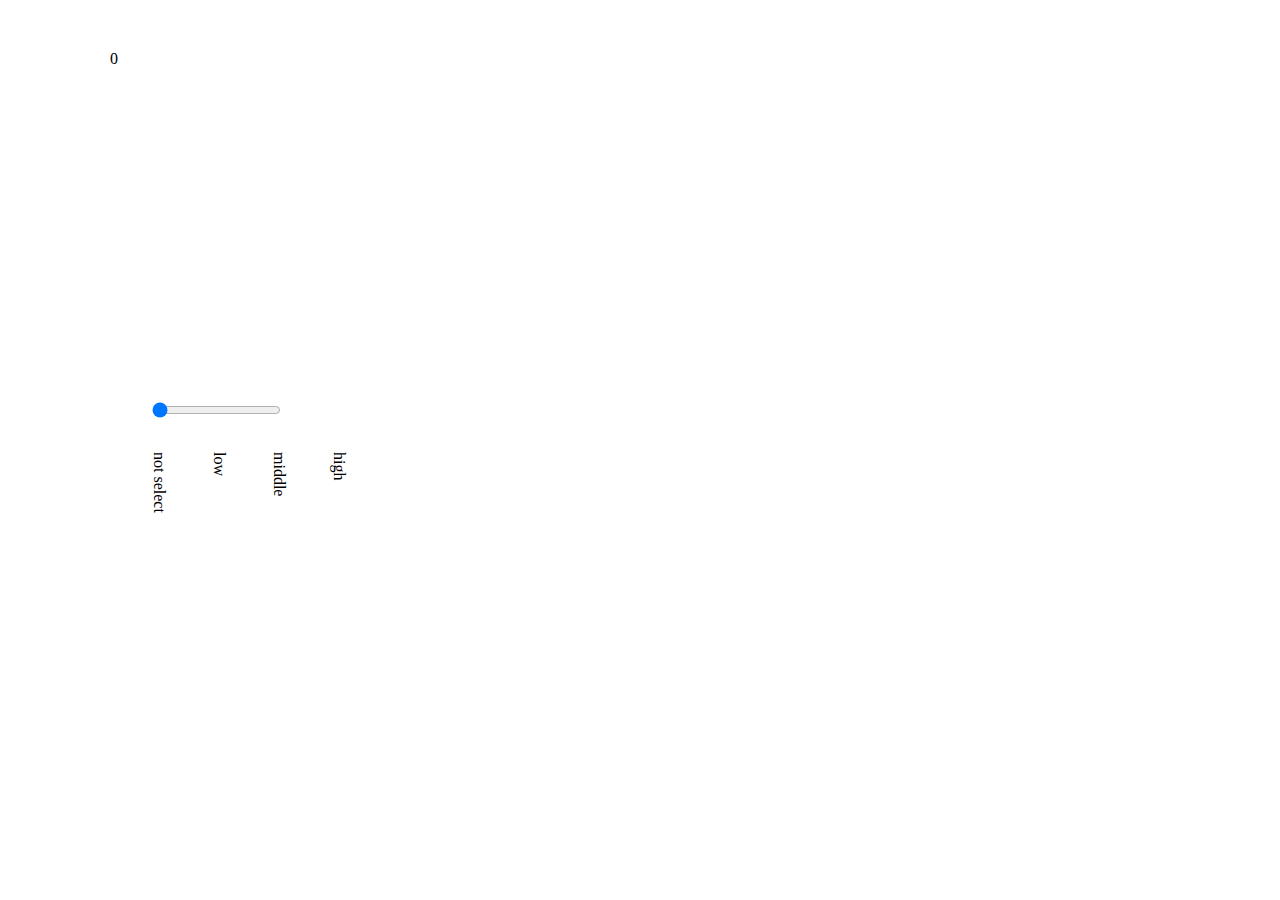
<file: hands-on/index.html>
<!DOCTYPE html>
<meta charset="utf-8">
<style>
body{
    width:1060px;
    margin:50px auto;
}
path {  stroke: #fff; }
path:hover {  opacity:0.9; }
rect:hover {  fill:blue; }
.axis {  font: 10px sans-serif; }
.legend tr{    border-bottom:1px solid grey; }
.legend tr:first-child{    border-top:1px solid grey; }

.axis path,
.axis line {
  fill: none;
  stroke: #000;
  shape-rendering: crispEdges;
}

.x.axis path {  display: none; }
.legend{
    margin-bottom:76px;
    display:inline-block;
    border-collapse: collapse;
    border-spacing: 0px;
}
.legend td{
    padding:4px 5px;
    vertical-align:bottom;
}
.legendFreq, .legendPerc{
    align:right;
    width:50px;
}

datalist {
  display: flex;
  flex-direction: column;
  justify-content: space-between;
  writing-mode: vertical-lr;
  width: 200px;
}

</style>
<body>
<div>
    <div id='dashboard'></div>
    <input type="range" id="rate" min="0" max="3" style="position: absolute; left: 150px; top: 400px" value="0"> 
    <div id="current-value" ></div>
    <datalist id="tickmarks"style="position: absolute; left: 150px; top: 450px">
        <option value="0" label="not select"></option>
        <option value="1" label="low"></option>
        <option value="2" label="middle"></option>
        <option value="3" label="high"></option>
      </datalist>

</div>

<script src="https://d3js.org/d3.v3.min.js"></script>

<script>



function dashboard(id, fData){

    const inputElem = document.getElementById('rate'); // input要素
    const currentValueElem = document.getElementById('current-value'); // 埋め込む先のspan要素

    // 現在の値をspanに埋め込む関数
    const setCurrentValue = (val) => {
    currentValueElem.innerText = val;
    //   changeinfo(val);
        console.log(val);
        changeinfo(val);
    }

    function changeinfo(val) {
        if (val == 0) {
            hG.update(fData.map(function(v){ 
                // return [v.State,v.freq['low']+v.freq['mid']+v.freq['high']];}),segColor('steelblue'));
                return [v.State, v.total];}), barColor);
        }
        if (val == 1) {
            hG.update(fData.map(function(v){ 
                return [v.State,v.freq['low']];}),segColor('low'));
        }
        if (val == 2) {
            hG.update(fData.map(function(v){ 
                return [v.State,v.freq['mid']];}),segColor('mid'));
        }
        if (val == 3) {
            hG.update(fData.map(function(v){ 
                return [v.State,v.freq['high']];}),segColor('high'));
        }
    }

    // inputイベント時に値をセットする関数
    const rangeOnChange = (e) =>{
    setCurrentValue(e.target.value);
    }

    window.onload = (event) => {
    inputElem.addEventListener('input', rangeOnChange); // スライダー変化時にイベントを発火
    var hoge = setCurrentValue(inputElem.value); // ページ読み込み時に値をセット 
    //   console.log(inputElem.value);
    
    }




    var barColor = 'steelblue';
    function segColor(c){ return {low:"#807dba", mid:"#e08214",high:"#41ab5d"}[c]; }
    
    // compute total for each state.
    var a = fData.forEach(function(d){d.total=d.freq.low+d.freq.mid+d.freq.high;});
    
    // function to handle histogram.
    function histoGram(fD){
        var hG={},    hGDim = {t: 60, r: 0, b: 30, l: 0};
        hGDim.w = 500 - hGDim.l - hGDim.r, 
        hGDim.h = 300 - hGDim.t - hGDim.b;
            
        //create svg for histogram.
        var hGsvg = d3.select(id).append("svg")
            .attr("width", hGDim.w + hGDim.l + hGDim.r)
            .attr("height", hGDim.h + hGDim.t + hGDim.b).append("g")
            .attr("transform", "translate(" + hGDim.l + "," + hGDim.t + ")");

        // create function for x-axis mapping.
        var x = d3.scale.ordinal().rangeRoundBands([0, hGDim.w], 0.1)
                .domain(fD.map(function(d) { return d[0]; }));

        // Add x-axis to the histogram svg.
        hGsvg.append("g").attr("class", "x axis")
            .attr("transform", "translate(0," + hGDim.h + ")")
            .call(d3.svg.axis().scale(x).orient("bottom"));

        // Create function for y-axis map.
        var y = d3.scale.linear().range([hGDim.h, 0])
                .domain([0, d3.max(fD, function(d) { return d[1]; })]);

        // Create bars for histogram to contain rectangles and freq labels.
        var bars = hGsvg.selectAll(".bar").data(fD).enter()
                .append("g").attr("class", "bar");
        
        //create the rectangles.
        bars.append("rect")
            .attr("x", function(d) { return x(d[0]); })
            .attr("y", function(d) { return y(d[1]); })
            .attr("width", x.rangeBand())
            .attr("height", function(d) { return hGDim.h - y(d[1]); })
            .attr('fill',barColor)
            .on("mouseover",mouseover)// mouseover is defined below.
            .on("mouseout",mouseout);// mouseout is defined below.
            
        //Create the frequency labels above the rectangles.
        bars.append("text").text(function(d){ return d3.format(",")(d[1])})
            .attr("x", function(d) { return x(d[0])+x.rangeBand()/2; })
            .attr("y", function(d) { return y(d[1])-5; })
            .attr("text-anchor", "middle");
        
        function mouseover(d){  // utility function to be called on mouseover.
            // filter for selected state.
            var st = fData.filter(function(s){ return s.State == d[0];})[0],
                nD = d3.keys(st.freq).map(function(s){ return {type:s, freq:st.freq[s]};});
               
            // call update functions of pie-chart and legend.    
            pC.update(nD);
            leg.update(nD);
        }
        
        function mouseout(d){    // utility function to be called on mouseout.
            // reset the pie-chart and legend.    
            pC.update(tF);
            leg.update(tF);
        }
        
        // create function to update the bars. This will be used by pie-chart.
        hG.update = function(nD, color){
            // update the domain of the y-axis map to reflect change in frequencies.
            y.domain([0, d3.max(nD, function(d) { return d[1]; })]);
            
            // Attach the new data to the bars.
            var bars = hGsvg.selectAll(".bar").data(nD);
            
            // transition the height and color of rectangles.
            bars.select("rect").transition().duration(500)
                .attr("y", function(d) {return y(d[1]); })
                .attr("height", function(d) { return hGDim.h - y(d[1]); })
                .attr("fill", color);

            // transition the frequency labels location and change value.
            bars.select("text").transition().duration(500)
                .text(function(d){ return d3.format(",")(d[1])})
                .attr("y", function(d) {return y(d[1])-5; });            
        }        
        return hG;
    }
    
    // function to handle pieChart.
    function pieChart(pD){
        var pC ={},    pieDim ={w:250, h: 250};
        pieDim.r = Math.min(pieDim.w, pieDim.h) / 2;
                
        // create svg for pie chart.
        var piesvg = d3.select(id).append("svg")
            .attr("width", pieDim.w).attr("height", pieDim.h).append("g")
            .attr("transform", "translate("+pieDim.w/2+","+pieDim.h/2+")");
        
        // create function to draw the arcs of the pie slices.
        var arc = d3.svg.arc().outerRadius(pieDim.r - 10).innerRadius(0);

        // create a function to compute the pie slice angles.
        var pie = d3.layout.pie().sort(null).value(function(d) { return d.freq; });

        // Draw the pie slices.
        piesvg.selectAll("path").data(pie(pD)).enter().append("path").attr("d", arc)
            .each(function(d) { this._current = d; })
            .style("fill", function(d) { return segColor(d.data.type); })
            .on("mouseover",mouseover).on("mouseout",mouseout);

        // create function to update pie-chart. This will be used by histogram.
        pC.update = function(nD){
            piesvg.selectAll("path").data(pie(nD)).transition().duration(500)
                .attrTween("d", arcTween);
        }        
        // Utility function to be called on mouseover a pie slice.
        function mouseover(d){
            console.log(d.data.type);
    
            // call the update function of histogram with new data.
            hG.update(fData.map(function(v){ 
                return [v.State,v.freq[d.data.type]];}),segColor(d.data.type));
        }
        //Utility function to be called on mouseout a pie slice.
        function mouseout(d){
            // call the update function of histogram with all data.
            hG.update(fData.map(function(v){
                return [v.State,v.total];}), barColor);
        }
        // Animating the pie-slice requiring a custom function which specifies
        // how the intermediate paths should be drawn.
        function arcTween(a) {
            var i = d3.interpolate(this._current, a);
            this._current = i(0);
            return function(t) { return arc(i(t));    };
        }    
        return pC;
    }
    
    // function to handle legend.
    function legend(lD){
        var leg = {};
            
        // create table for legend.
        var legend = d3.select(id).append("table").attr('class','legend');
        
        // create one row per segment.
        var tr = legend.append("tbody").selectAll("tr").data(lD).enter().append("tr");
            
        // create the first column for each segment.
        tr.append("td").append("svg").attr("width", '16').attr("height", '16').append("rect")
            .attr("width", '16').attr("height", '16')
			.attr("fill",function(d){ return segColor(d.type); });
            
        // create the second column for each segment.
        tr.append("td").text(function(d){ return d.type;});

        // create the third column for each segment.
        tr.append("td").attr("class",'legendFreq')
            .text(function(d){ return d3.format(",")(d.freq);});

        // create the fourth column for each segment.
        tr.append("td").attr("class",'legendPerc')
            .text(function(d){ return getLegend(d,lD);});

        // Utility function to be used to update the legend.
        leg.update = function(nD){
            // update the data attached to the row elements.
            var l = legend.select("tbody").selectAll("tr").data(nD);

            // update the frequencies.
            l.select(".legendFreq").text(function(d){ return d3.format(",")(d.freq);});

            // update the percentage column.
            l.select(".legendPerc").text(function(d){ return getLegend(d,nD);});        
        }
        
        function getLegend(d,aD){ // Utility function to compute percentage.
            return d3.format("%")(d.freq/d3.sum(aD.map(function(v){ return v.freq; })));
        }

        return leg;
    }
    
    // calculate total frequency by segment for all state.
    var tF = ['low','mid','high'].map(function(d){ 
        return {type:d, freq: d3.sum(fData.map(function(t){ return t.freq[d];}))}; 
    });    
    
    // calculate total frequency by state for all segment.
    var sF = fData.map(function(d){return [d.State,d.total];});

    var hG = histoGram(sF), // create the histogram.
        pC = pieChart(tF), // create the pie-chart.
        leg= legend(tF);  // create the legend.
}
</script>

<script>
var freqData=[
{State:'AL',freq:{low:4786, mid:1319, high:249}}
,{State:'AZ',freq:{low:1101, mid:412, high:674}}
,{State:'CT',freq:{low:932, mid:2149, high:418}}
,{State:'DE',freq:{low:832, mid:1152, high:1862}}
,{State:'FL',freq:{low:4481, mid:3304, high:948}}
,{State:'GA',freq:{low:1619, mid:167, high:1063}}
,{State:'IA',freq:{low:1819, mid:247, high:1203}}
,{State:'IL',freq:{low:4498, mid:3852, high:942}}
,{State:'IN',freq:{low:797, mid:1849, high:1534}}
,{State:'KS',freq:{low:162, mid:379, high:471}}
];

dashboard('#dashboard',freqData);
</script>
</file>
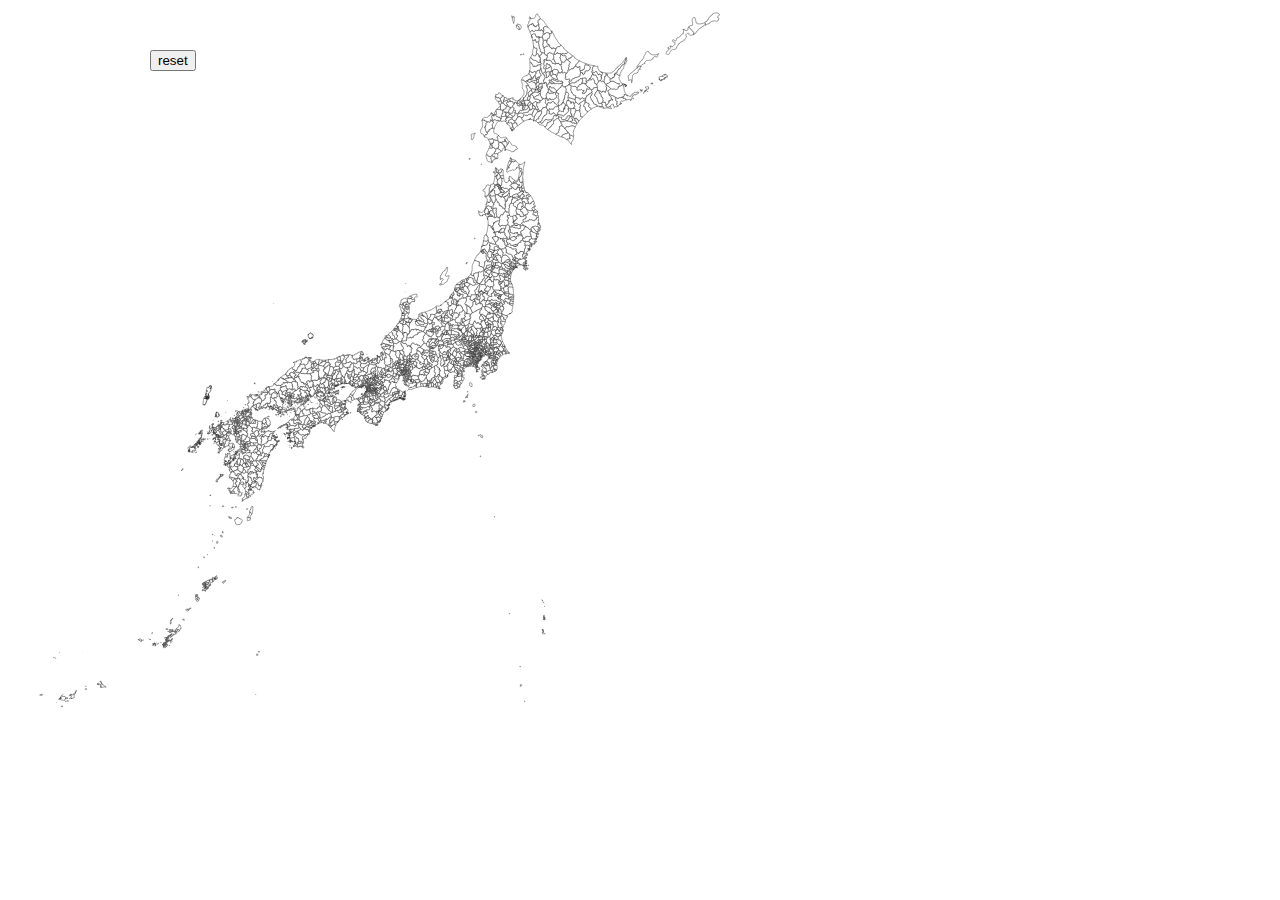
<file: hotspring.html>
<!DOCTYPE html>
<html lang="en"><head>
<meta http-equiv="content-type" content="text/html; charset=UTF-8">
        <meta charset="utf-8">
        <title>D3 Test</title>
        <script src="./d3.js" charset="utf-8"></script>
        <script src="./topojson.js" charset="utf-8"></script>
    </head>
<body>
    <div>
        <input type="button" value="reset" id="btn1" style="position: absolute; left: 150px; top: 50px"/>
    <div>
<script type="text/javascript">

var width = 800;
var height = 800;

var svg = d3.select("body").append("svg")
    .attr("width", width)
    .attr("height", height);

svg.append("text")



d3.json("./jp_city.l.topojson").then(function(data){
    var city = topojson.feature(data, data.objects.city);
    var projection = d3.geoMercator()
        .center([137, 34])
        .translate([width/2, height/2])
        .scale(1500);
    var path = d3.geoPath().projection(projection);

    svg.selectAll("path")
        .data(city.features)
        .enter()
        .append("path")
        .attr("d", path)
        .attr("fill", "rgb(255, 255, 255)")
        .attr("stroke", "#333333")
        .attr("stroke-width", 0.5)

        .on("click", zoom)

        .on("mouseover", prename)
        .on("mouseout", remove)

        .attr('data-position', function(d) {
            var p = d3.geoCentroid(d);
            return p[0] + "," + p[1];
        })
    
    var zoom = 2;

    function zoom(event, d){
        var p = projection(this.getAttribute('data-position').split(','));
        zoom = 2 * zoom; // ズーム
        svg.selectAll("path").attr("transform", "translate(" + width/2 + "," + height/2 + ")scale(" + zoom + ")translate(" + - p[0] + "," + - p[1] + ")");
                    
    }

    var target = d3.selectAll("#btn1")
        .on("click", reset);
    
    function reset(event, d){
        svg.selectAll("path").attr("transform", "scale(1)");
        zoom = 1;
    }

    function prename(event, d){
        var x = projection(d3.geoCentroid(d));
        svg.append("text")
            .attr("class", "nametext")
            .attr("text-anchor", "left")
            // .attr("x", p[0])
            // .attr("y", p[1])
            .attr("transform", "translate(" + x + ")")
            .text(d.id);
    }
    function remove(event) {
        svg.selectAll(".nametext")
            .remove();
    }
})
</script>
</body></html>
</file>
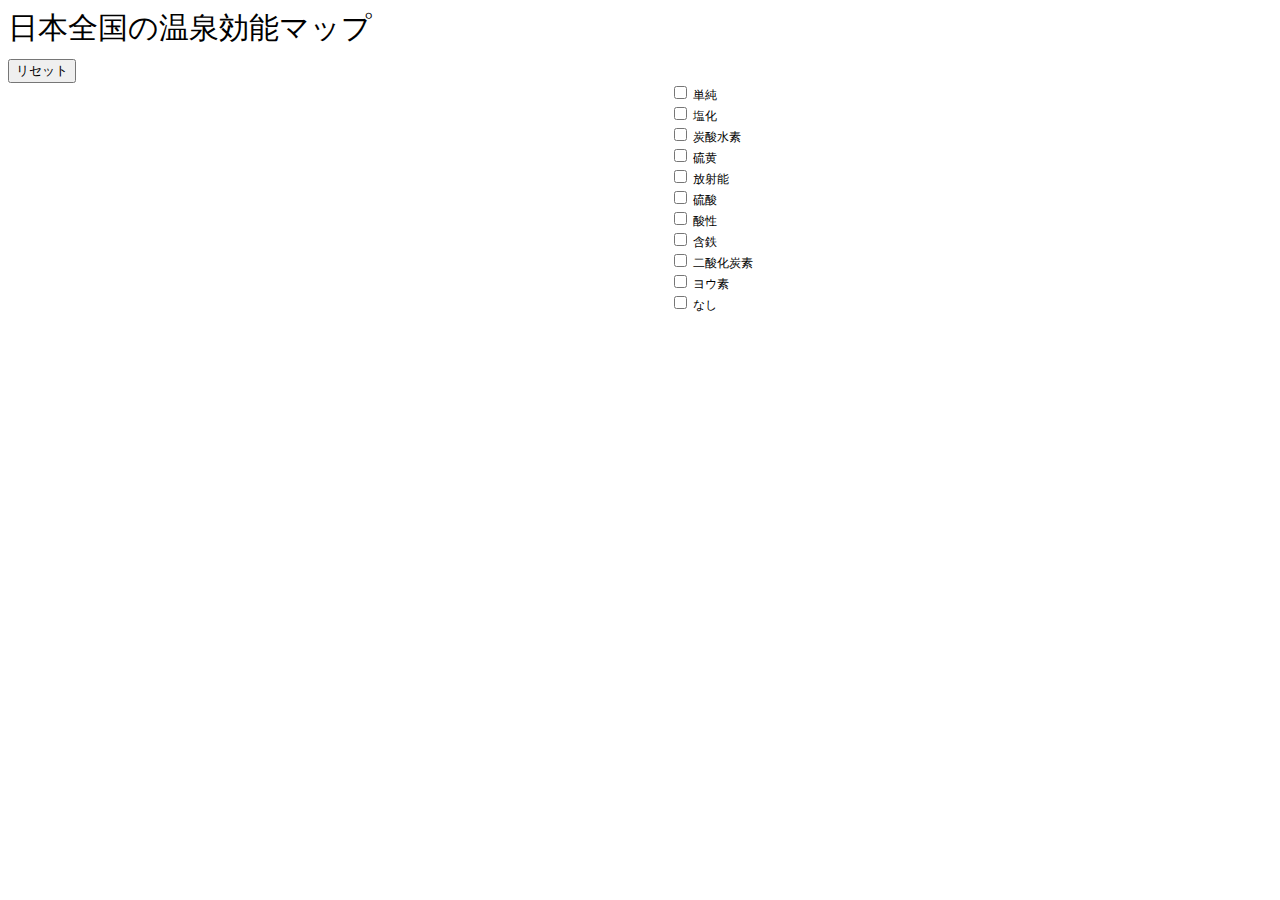
<file: map.html>
<!DOCTYPE html>
<html lang="ja">
<head>
    <meta charset="utf-8">
    <title>日本全国の温泉効能マップ</title>
    <link rel="stylesheet" href="./styles.css">
    <script src="http://colorbrewer2.org/export/colorbrewer.js"></script>
    <script src="https://d3js.org/d3.v3.min.js"></script>
    <script src="./topojson.js"></script>
    <script src="http://labratrevenge.com/d3-tip/javascripts/d3.tip.v0.6.3.js"></script>
    <script src="./script.js"></script>
</head>
<body>
    <div class="title">日本全国の温泉効能マップ</div>
    <div>
        <input type="button" value="リセット" id="btn1" />
    </div>
    <div class="container">
        <div class="left"></div>
        <div class="right">
            <div class="up-right">
                <div class="checkbox-item">
                    <input type="checkbox" class="checkpin" id="単純" autocomplete="off" />
                    <label for="単純" class="checkbox-label">
                        <span class="tooltip">単純
                            <span class="balloon_right">効能：一般適応症(神経痛、筋肉痛、関節痛、五十肩、運動麻痺、関節のこわばり、うちみ、くじき、慢性消化器病、痔疾、冷え性、病後回復期、健康増進)</span>
                        </span>
                    </label>
                    <br>
                    <input type="checkbox" class="checkpin" id="塩化" autocomplete="off" />
                    <label for="塩化" class="checkbox-label">
                        <span class="tooltip">塩化
                            <span class="balloon_right">効能：一般適応症、切り傷、火傷、慢性皮膚病、虚弱児童、慢性婦人病</span>
                        </span>
                    </label>
                    <br>
                    <input type="checkbox" class="checkpin" id="炭酸" autocomplete="off" />
                    <label for="炭酸" class="checkbox-label">
                        <span class="tooltip">炭酸水素
                            <span class="balloon_right">効能：一般適応症、切り傷、火傷、慢性皮膚病、美肌効果</span>
                        </span>
                    </label>
                    <br>
                    <input type="checkbox" class="checkpin" id="硫黄" autocomplete="off" />
                    <label for="硫黄" class="checkbox-label">
                        <span class="tooltip">硫黄
                            <span class="balloon_right">効能：一般適応症、慢性皮膚病、慢性婦人病、切り傷、糖尿病（硫化水素型）、高血圧症、動脈硬化症、美肌効果</span>
                        </span>
                    </label>
                    <br>
                    <input type="checkbox" class="checkpin" id="放射能" autocomplete="off" />
                    <label for="放射能" class="checkbox-label">
                        <span class="tooltip">放射能
                            <span class="balloon_right">効能：一般適応症、痛風、動脈硬化症、高血圧症、慢性胆のう炎、胆石症、慢性皮膚病、慢性婦人病</span>
                        </span>
                    </label>
                    <br>
                    <input type="checkbox" class="checkpin" id="硫酸" autocomplete="off" />
                    <label for="硫酸" class="checkbox-label">
                        <span class="tooltip">硫酸
                            <span class="balloon_right">効能：一般適応症、動脈硬化症、切り傷、火傷、慢性皮膚病、美肌効果</span>
                        </span>
                    </label>
                    <br>
                    <input type="checkbox" class="checkpin" id="酸性" autocomplete="off" />
                    <label for="酸性" class="checkbox-label">
                        <span class="tooltip">酸性
                            <span class="balloon_right">効能：一般適応症、水虫、アトピー性皮膚炎、尋常性汗乾癬、関節炎、胃腸病</span>
                        </span>
                    </label>
                    <br>
                    <input type="checkbox" class="checkpin" id="含鉄" autocomplete="off" />
                    <label for="含鉄" class="checkbox-label">
                        <span class="tooltip">含鉄
                            <span class="balloon_right">効能：一般適応症、リウマチ、創傷、婦人病、鉄欠乏性貧血症（飲用）</span>
                        </span>
                    </label>
                    <br>
                    <input type="checkbox" class="checkpin" id="二酸" autocomplete="off" />
                    <label for="二酸" class="checkbox-label">
                        <span class="tooltip">二酸化炭素
                            <span class="balloon_right">効能：一般適応症、高血圧症、動脈硬化症、切り傷、火傷、胃腸病、婦人病</span>
                        </span>
                    </label>
                    <br>
                    <input type="checkbox" class="checkpin" id="ヨウ素" autocomplete="off" />
                    <label for="ヨウ素" class="checkbox-label">
                        <span class="tooltip">ヨウ素
                            <span class="balloon_right">効能：一般適応症、高コレステロール血症（飲用）</span>
                        </span>
                    </label>
                    <br>
                    <input type="checkbox" class="checkpin" id="なし" autocomplete="off" />
                    <label for="なし" class="checkbox-label">なし</label>
                </div>
            </div>
            <div class="down-right"></div>
        </div>   
    </div>

    
</body>
</html>
</file>
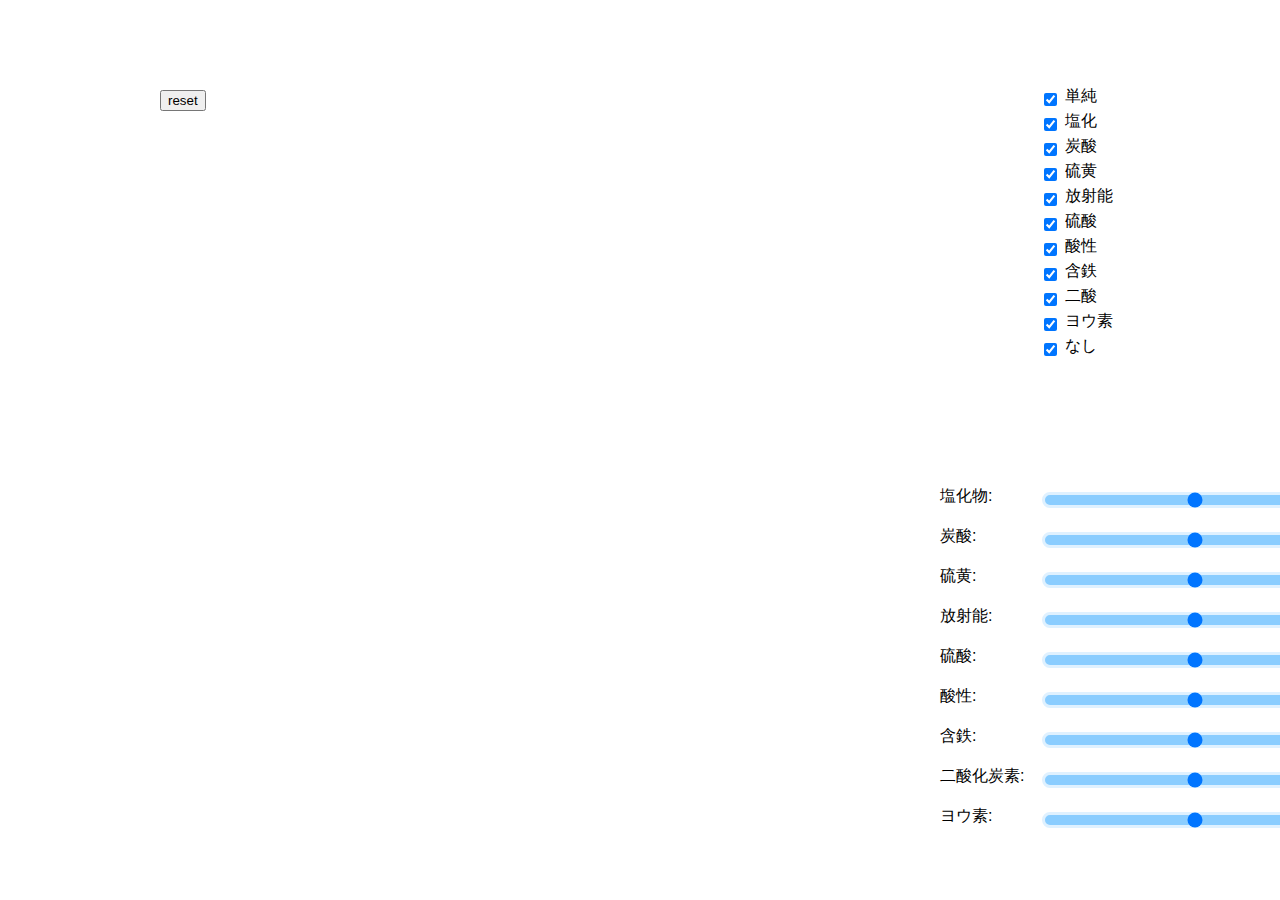
<file: map_exp.html>
<!DOCTYPE html>
<meta charset="utf-8">
<style>

body {
  font-family: "Helvetica Neue", Helvetica, Arial, sans-serif;
  margin: 40px;
  position: relative;
  width: 800px;
}

form {
  position: absolute;
  right: 10px;
  top: 10px;
}

/* path {
  stroke: black;
  fill-rule: nonzero;
} */

.detail text {
  font: 10px sans-serif;
}

.detail path,
.detail line {
  fill: none;
  stroke: #000;
  shape-rendering: crispEdges;
}

.detail path {
  display: none;
}

.background {
  fill: none;
  pointer-events: all;
}

input[type="range"] {
  -webkit-appearance: none; /* 🚩これ無しだとスタイルがほぼ全く反映されないので注意 */
  appearance: none; 
  cursor: pointer; /* カーソルを分かりやすく */
  outline: none; /* スライダーのアウトラインは見た目がキツイので消す */
  height: 10px; /* バーの高さ */
  width: 300px; /* バーの幅 */
  background: #8acdff; /* バーの背景色 */
  border-radius: 10px; /* バーの両端の丸み */
  border: solid 3px #dff1ff; /* バー周囲の線 */ 
}

.tooltip { /* 補足説明するテキストのスタイル */
  position: relative;
  cursor: pointer;
}
 
.balloon_right { /* ツールチップのスタイル */
  width: 150px; /* 横幅 */
  position: absolute;
  top: 50%;
  left: 80%; /* X軸の位置 */
  transform: translateY(-50%);
  margin-left: 16px; /* テキストとの距離 */
  padding: 8px;
  border-radius: 10px; /* 角の丸み */
  background-color: #666;
  font-size: 0.7em;
  color: #fff;
  text-align: center;
  visibility: hidden; /* ツールチップを非表示に */
  opacity: 0; /*不透明度を0％に */
  z-index: 1;
  transition: 0.5s all; /* マウスオーバー時のアニメーション速度 */
}
 
.balloon_right::before { /* 吹き出しの「しっぽ」のスタイル */
  content: "";
  width: 0;
  height: 0;
  border: 10px solid transparent;
  border-right: 12px solid #666; /* 最後の値は「ツールチップの背景色」と合わせる */
  position: absolute;
  top: 50%;
  right: 99%;
  transform: translateY(-50%);
}
 
.tooltip:hover .balloon_right { /* マウスオーバー時のスタイル */
  left: 100%; /* X軸の位置 */
  visibility: visible; /* ツールチップを表示 */
  opacity: 1; /* 不透明度を100％に */
}

			
</style>
<body>
<!-- <form>
  <label><input type="radio" name="mode" value="size"> Size</label>
  <label><input type="radio" name="mode" value="count" checked> Count</label>
</form> -->
<script src="http://colorbrewer2.org/export/colorbrewer.js"></script>
<script src="https://d3js.org/d3.v3.min.js"></script>
<script src="./topojson.js"></script>

<script src="http://labratrevenge.com/d3-tip/javascripts/d3.tip.v0.6.3.js"></script>
<div id = "map" style = "float : left; min-width:320px;width :50%;height : 30px"> 
    <div id="subtitle"></div>
    <input type="button" value="reset" id="btn1" style="position: absolute; left: 120px; top: 50px"/>
</div>

<div>
<input type="checkbox" checked=true class="checkpin" id="単純" style="position: absolute; left: 1000px; top: 50px" autocomplete="off"/>
<p style="position: absolute; left: 1025px; top: 30px; width: 50px"><span class="tooltip">単純<span class="balloon_right">効能：一般適応症(神経痛、筋肉痛、関節痛、五十肩、運動麻痺、関節のこわばり、うちみ、くじき、慢性消化器病、痔疾、冷え性、病後回復期、健康増進)</span></span></p>
<input type="checkbox" checked=true class="checkpin" id="塩化" style="position: absolute; left: 1000px; top: 75px" autocomplete="off"/>
<p style="position: absolute; left: 1025px; top: 55px; width: 50px"><span class="tooltip">塩化<span class="balloon_right">効能：一般適応症、切り傷、火傷、慢性皮膚病、虚弱児童、慢性婦人病</span></span></p>
<input type="checkbox" checked=true class="checkpin" id="炭酸" style="position: absolute; left: 1000px; top: 100px" autocomplete="off"/>
<p style="position: absolute; left: 1025px; top: 80px; width: 50px"><span class="tooltip">炭酸<span class="balloon_right">効能：一般適応症、切り傷、火傷、慢性皮膚病、美肌効果</span></span></p>
<input type="checkbox" checked=true class="checkpin" id="硫黄" style="position: absolute; left: 1000px; top: 125px" autocomplete="off"/>
<p style="position: absolute; left: 1025px; top: 105px; width: 50px"><span class="tooltip">硫黄<span class="balloon_right">効能：一般適応症、慢性皮膚病、慢性婦人病、切り傷、糖尿病（硫化水素型）、高血圧症、動脈硬化症、美肌効果</span></span></p>
<input type="checkbox" checked=true class="checkpin" id="放射能" style="position: absolute; left: 1000px; top: 150px" autocomplete="off"/>
<p style="position: absolute; left: 1025px; top: 130px; width: 50px"><span class="tooltip">放射能<span class="balloon_right">効能：一般適応症、痛風、動脈硬化症、高血圧症、慢性胆のう炎、胆石症、慢性皮膚病、慢性婦人病</span></span></p>
<input type="checkbox" checked=true class="checkpin" id="硫酸" style="position: absolute; left: 1000px; top: 175px" autocomplete="off"/>
<p style="position: absolute; left: 1025px; top: 155px; width: 50px"><span class="tooltip">硫酸<span class="balloon_right">効能：一般適応症、動脈硬化症、切り傷、火傷、慢性皮膚病、美肌効果</span></span></p>
<input type="checkbox" checked=true class="checkpin" id="酸性" style="position: absolute; left: 1000px; top: 200px" autocomplete="off"/>
<p style="position: absolute; left: 1025px; top: 180px; width: 50px"><span class="tooltip">酸性<span class="balloon_right">効能：一般適応症、水虫、アトピー性皮膚炎、尋常性汗乾癬、関節炎、胃腸病</span></span></p>
<input type="checkbox" checked=true class="checkpin" id="含鉄" style="position: absolute; left: 1000px; top: 225px" autocomplete="off"/>
<p style="position: absolute; left: 1025px; top: 205px; width: 50px"><span class="tooltip">含鉄<span class="balloon_right">効能：一般適応症、リウマチ、創傷、婦人病、鉄欠乏性貧血症（飲用）</span></span></p>
<input type="checkbox" checked=true class="checkpin" id="二酸" style="position: absolute; left: 1000px; top: 250px" autocomplete="off"/>
<p style="position: absolute; left: 1025px; top: 230px; width: 50px"><span class="tooltip">二酸<span class="balloon_right">効能：一般適応症、高血圧症、動脈硬化症、切り傷、火傷、胃腸病、婦人病</span></span></p>
<input type="checkbox" checked=true class="checkpin" id="ヨウ素" style="position: absolute; left: 1000px; top: 275px" autocomplete="off"/>
<p style="position: absolute; left: 1025px; top: 255px; width: 50px"><span class="tooltip">ヨウ素<span class="balloon_right">効能：一般適応症、高コレステロール血症（飲用）</span></span></p>
<input type="checkbox" checked=true class="checkpin" id="なし" style="position: absolute; left: 1000px; top: 300px" autocomplete="off"/>
<p style="position: absolute; left: 1025px; top: 280px; width: 50px">なし </p>
</div>

<div>
    <input type="range" id="enka" min="0" max="10" step="1" style="position: absolute; left: 1000px; top: 450px" autocomplete="off"/>
    <input type="button" value="lower" class="btnupdown" style="position: absolute; left: 1350px; top: 450px"/>
    <p style="position: absolute; left: 900px; top: 430px; width: 100px">塩化物: <span id="enka-value"></span></p>
    
    <input type="range" id="tansan" min="0" max="10" step="1" style="position: absolute; left: 1000px; top: 490px" autocomplete="off"/>
    <input type="button" value="lower" class="btnupdown" style="position: absolute; left: 1350px; top: 490px"/>
    <p style="position: absolute; left: 900px; top: 470px; width: 100px">炭酸: <span id="tansan-value"></span></p>
    
    <input type="range" id="iou" min="0" max="10" step="1" style="position: absolute; left: 1000px; top: 530px" autocomplete="off"/>
    <input type="button" value="lower" class="btnupdown" style="position: absolute; left: 1350px; top: 530px"/>
    <p style="position: absolute; left: 900px; top: 510px; width: 100px">硫黄: <span id="iou-value"></span></p>
    
    <input type="range" id="housya" min="0" max="10" step="1" style="position: absolute; left: 1000px; top: 570px" autocomplete="off"/>
    <input type="button" value="lower" class="btnupdown" style="position: absolute; left: 1350px; top: 570px"/>
    <p style="position: absolute; left: 900px; top: 550px; width: 100px">放射能: <span id="housya-value"></span></p>
    
    <input type="range" id="ryusan" min="0" max="10" step="1" style="position: absolute; left: 1000px; top: 610px" autocomplete="off"/>
    <input type="button" value="lower" class="btnupdown" style="position: absolute; left: 1350px; top: 610px"/>
    <p style="position: absolute; left: 900px; top: 590px; width: 100px">硫酸: <span id="ryusan-value"></span></p>
    
    <input type="range" id="sansei" min="0" max="10" step="1" style="position: absolute; left: 1000px; top: 650px" autocomplete="off"/>
    <input type="button" value="lower" class="btnupdown" style="position: absolute; left: 1350px; top: 650px"/>
    <p style="position: absolute; left: 900px; top: 630px; width: 100px">酸性: <span id="sansei-value"></span></p>
    
    <input type="range" id="gantetsu" min="0" max="10" step="1" style="position: absolute; left: 1000px; top: 690px" autocomplete="off"/>
    <input type="button" value="lower" class="btnupdown" style="position: absolute; left: 1350px; top: 690px"/>
    <p style="position: absolute; left: 900px; top: 670px; width: 100px">含鉄: <span id="gantetsu-value"></span></p>
    
    <input type="range" id="nisan" min="0" max="10" step="1" style="position: absolute; left: 1000px; top: 730px" autocomplete="off"/>
    <input type="button" value="lower" class="btnupdown" style="position: absolute; left: 1350px; top: 730px"/>
    <p style="position: absolute; left: 900px; top: 710px; width: 100px">二酸化炭素: <span id="nisan-value"></span></p>
    
    <input type="range" id="youso" min="0" max="10" step="1" style="position: absolute; left: 1000px; top: 770px" autocomplete="off"/>
    <input type="button" value="lower" class="btnupdown" style="position: absolute; left: 1350px; top: 770px"/>
    <p style="position: absolute; left: 900px; top: 750px; width: 100px">ヨウ素: <span id="youso-value"></span></p>     
</div>

<script>

var target = d3.selectAll(".btnupdown")
            .on("click", updown);

    function updown(event) {
        if (this.value == "lower") {
            this.value = "upper";
        }
        else {this.value = "lower"; }
    }

    const inputElemdict = {enka:document.getElementById('enka'), tansan:document.getElementById('tansan'), iou:document.getElementById('iou'), 
                            housya:document.getElementById('housya'), ryusan:document.getElementById('ryusan'), sansei:document.getElementById('sansei'), 
                            gantetsu:document.getElementById('gantetsu'), nisan:document.getElementById('nisan'), youso:document.getElementById('youso')}

    const currentValueElemdict = {enka:document.getElementById('enka-value'), tansan:document.getElementById('tansan-value'), iou:document.getElementById('iou-value'), 
                            housya:document.getElementById('housya-value'), ryusan:document.getElementById('ryusan-value'), sansei:document.getElementById('sansei-value'), 
                            gantetsu:document.getElementById('gantetsu-value'), nisan:document.getElementById('nisan-value'), youso:document.getElementById('youso-value')}


    const setCurrentValuedict = (name, val) => {
        for(var key in inputElemdict) {
            // console.log(key);
            if (key == name) currentValueElemdict[key].innerText = val;
            // 濃度で絞る関数を書く
        }
    }

    const rangeOnChangedict = (e) =>{
    setCurrentValuedict(e.target.id, e.target.value);
    }
    
    window.onload = () => {
        Object.keys(inputElemdict).forEach(function(key) {
            inputElemdict[key].addEventListener('input', rangeOnChangedict);
            setCurrentValuedict(key, inputElemdict[key].value)})
    // inputElemdict.addEventListener('input', rangeOnChangedict); // スライダー変化時にイベントを発火
    // setCurrentValuedict(inputElemdict.value); // ページ読み込み時に値をセット
    }

var onsen_list = [];
d3.csv("merged_onsen_info.csv", function(data){
    data.forEach(function(d){
        d["kounou"] = kounou(d)
        onsen_list.push(d);
    })

    function kounou(d){
        kounou_list = [];
        if (d.tanjun=="True") kounou_list.push("単純");
        if (d.enka=="True") kounou_list.push("塩化");
        if (d.tansan=="True") kounou_list.push("炭酸");
        if (d.iou=="True") kounou_list.push("硫黄");
        if (d.housya=="True") kounou_list.push("放射能");
        if (d.ryusan=="True") kounou_list.push("硫酸");
        if (d.sansei=="True") kounou_list.push("酸性");
        if (d.gantetsu=="True") kounou_list.push("含鉄");
        if (d.nisan=="True") kounou_list.push("二酸");
        if (d.youso=="True") kounou_list.push("ヨウ素");
        if (kounou_list.length == 0) kounou_list.push("なし");
        return kounou_list;
    }
    console.log(onsen_list[0]);
    console.log(onsen_list[0][nisan]);
    

    function dashboard(id, fData){
        var width_m = 800;
        var height_m = 800;
        var color_m = d3.scale.category20();
        var projection_m = d3.geo.mercator()
                            .center([137, 36])
                            .translate([width_m/2, height_m/2])
                            .scale(1500);

        var path_m = d3.geo.path().projection(projection_m);
        
        var svg_m = d3.select("body").append("svg")
                    .attr("min-x", 0)
                    .attr("min-y", 0)
                    .attr("width", width_m)
                    .attr("height", height_m);
        
        var margin = { top: 35, right: 220, bottom: 0, left: 70 };
        var width_d = 900 - margin.left - margin.right;
        var height_d = 800 - margin.top - margin.bottom;

        var svg_d = d3.select("body").append("svg")
                    .attr("min-x", 0)
                    .attr("min-y", 800)
                    .attr("width", 900)
                    .attr("height", 800)
                    .append("g")
                    .attr("transform", "translate(" + margin.left + "," + margin.top + ")");


        d3.json("./jp_city.l.topojson", function(v){

            var zoom = d3.behavior.zoom()
            .translate(projection_m.translate())
            .scale(projection_m.scale())
            .scaleExtent([height_m, 8 * height_m])
            .on("zoom", zoomed);


            var target = d3.selectAll("#btn1")
                .on("click", reset);

            var group_m = svg_m
                .append("g")
                .call(zoom);

            var japan = topojson.feature(v, v.objects.city);


            group_m.selectAll("path").data(japan.features)
                .enter()
                .append("path")
                .attr("d", path_m)
                .attr("class", "area")
                .attr("stroke", "white")
                .attr("fill","#9ACD32");

            // group_m.append("path")
            //      .datum(topojson.mesh(data, data.objects.city, function(a, b) { return a !== b; }))
            //      .attr("d", path_m)
            //      .attr("class", "area")
            //      .attr("stroke", "black")
            //      .attr("fill","#9ACD32");

            group_m.append("rect")
                .attr("class", "background")
                .attr("stroke", "black")
                .attr("width", width_m)
                .attr("height", height_m);

            var tip_m = d3.tip()
                    .attr('class', 'd3-tip')
                    .offset([-3, 0])
                    // .style("position", "absolute")
                    .style("left", '300px')
                    .style("top", "40px")
                    .html(function(d) {
                    return ("<a href="+d.link+" target='_blank'>"+d.name +"</a><br>成分: "+d.kounou);
                })
                    .style("width", "200px")
                    .style("height", "50px");
            
            svg_m.call(tip_m);

            
            
            var pin = svg_m.selectAll(".pin")
                        .data(onsen_list)
                        .enter().append("circle", ".pin")
                        .attr("id", function(d) {return d.kounou})
                        .attr("r", 5)
                        .attr("stroke", "black")
                        .attr("fill", function(d){ return color_m(d.kounou[0])})
                        .attr("visibility", "visible")
                        .attr("transform", function(d) {
                        return "translate(" + projection_m([
                            d.longitude,
                            d.latitude
                        ]) + ")";
                        })
                        .on('mouseover', mouseover)
                        .on('click', click);	

            pin.each(function(dz){
                console.log(dz)
            })

            var checkboxes = d3.selectAll(".checkpin")
            .on("click", checking);
    
            function checking(event) {
                var a = this.id;
                if (this.checked == false) {
                    pin.each(function (d) {
                        if (this.id.includes(a)) {
                            d3.select(this).attr("visibility", "hidden");
                        }
                    })
                }
                else {
                    pin.each(function (d) {
                        if (this.id.includes(a)) {
                            d3.select(this).attr("visibility", "visible");
                        }
                    })

                }
            }

            function mouseover(d){
                svg_d.selectAll(".detail")
                    .remove();
                svg_d.append("text")
                    .attr("class", "detail")
                    .attr("text-anchor", "end")
                    .attr("transform", "translate(" + (800 - d.name.length * 12) +", 280)")
                    .style("font-size", "12px")
                    .text("温泉名：");
                svg_d.append("text")
                    .attr("class", "detail")
                    .attr("text-anchor", "end")
                    .attr("transform", "translate(800, 280)")
                    .style("font-size", "12px")
                    .text(d.name)
                    .on("mouseover", function(){
                        d3.select(this)
                            .attr("fill", "blue")
                            .attr("text-decoration", "underline");
                    })
                    .on("mouseout", function(){
                        d3.select(this)
                            .attr("fill", "black")
                            .attr("text-decoration", null);
                    })
                    .on("click", function(){window.open(click_onsen_name())});
                svg_d.append("text")
                    .attr("class", "detail")
                    .attr("text-anchor", "end")
                    .attr("transform", "translate(800, 310)")
                    .style("font-size", "12px")
                    .text("泉質：" + d.kounou);
                svg_d.append("text")
                    .attr("class", "detail")
                    .attr("text-anchor", "end")
                    .attr("transform", "translate(800, 340)")
                    .style("font-size", "12px")
                    .text("【周辺の泉質詳細】");
                svg_d.append("text")
                    .attr("class", "detail")
                    .attr("text-anchor", "end")
                    .attr("transform", "translate(800, 370)")
                    .style("font-size", "12px")
                    .text("pH：" + d.pH);
                svg_d.append("text")
                    .attr("class", "detail")
                    .attr("text-anchor", "end")
                    .attr("transform", "translate(800, 400)")
                    .style("font-size", "12px")
                    .text("Rn(マッヘ)：" + d["Rn(マッヘ)"]);
                svg_d.append("text")
                    .attr("class", "detail")
                    .attr("text-anchor", "end")
                    .attr("transform", "translate(800, 430)")
                    .style("font-size", "12px")
                    .text("KMn04消費：" + d["KMnO4消費"]);
                svg_d.append("text")
                    .attr("class", "detail")
                    .attr("text-anchor", "end")
                    .attr("transform", "translate(800, 460)")
                    .style("font-size", "12px")
                    .text("調査日：" + d["調査日"]);
                var bar_dataset = [];
                const keys = Object.keys(d);
                for (let i = 0; i < keys.length; i++){
                    if ((i >= 53 && i < 108) && (d[keys[i]] != 0)){
                        bar_dataset.push({"name" :keys[i], "value" : d[keys[i]]});
                    }
                }

                function click_onsen_name(){
                    if (d.link == ""){
                        return "https://www.google.com/search?q=" + d.name;
                    } else {
                        return d.link;
                    }
                }
                var bar_width = 30;

                var x_d = d3.scale.sqrt()
                                .domain([0.0, 4000.0])
                                .range([0, width_d]);

                var y_d = d3.scale.ordinal()
                                .domain(bar_dataset.map(function(dx){return dx["name"]}))
                                .rangeRoundBands([0, bar_width*bar_dataset.length], .1);

                var xAxis = d3.svg.axis()
                                .scale(x_d)
                                .orient("top");

                var yAxis = d3.svg.axis()
                                .scale(y_d)
                                .orient("left");

                svg_d.append("g")
                    .attr("class", "detail")
                    .attr("transform", "translate(0,0)")
                    .call(xAxis);
                
                svg_d.append("g")
                    .attr("class", "detail")
                    .call(yAxis);

                var bar = svg_d.selectAll("rect")
                                .data(bar_dataset)
                                .enter()
                                .append("rect");

                svg_d.append("g")
                    .selectAll("rect")
                    .data(bar_dataset)
                    .enter()
                    .append("rect")
                    .attr("class", "detail")
                    .attr("x", 0)
                    .attr("y", function(dx) {return y_d(dx.name);})
                    .attr("width", function(dx) {return x_d(dx.value);})
                    .attr("height", y_d.rangeBand())
                    .attr("fill", "orange");

                svg_d.append("g")
                    .selectAll("text")
                    .data(bar_dataset)
                    .enter()
                    .append("text") // テキスト要素追加
                    .attr("class", "detail")
                    .attr("text-anchor", "middle")
                    .attr("x", function(dx) {return x_d(dx.value);})
                    .attr("y", function(dx) { return y_d(dx["name"]); })
                    .text(function(dx){ return dx["value"];}) // 配列[1]の文字をラベルにセット
                    .attr("dy", y_d.rangeBand())
                    .attr("dx", "18px") // x軸座標を調整
                    .attr("fill", "black") // テキストカラー
                    .attr("font-size", y_d.rangeBand()/2) // フォントサイズ
                    .attr('text-anchor', "start");

            }

            function click(d){
                svg_d.selectAll(".detail")
                    .remove();
            }

            function zoomed() {
                projection_m.translate(d3.event.translate).scale(d3.event.scale);
                group_m.selectAll("path")
                    .attr("d", path_m)
                    .attr("class", "area")
                    .attr("stroke", "white")
                    .attr("fill","#9ACD32");
                pin.attr("transform", function(d) {
                        return "translate(" + projection_m([
                            d.longitude,
                            d.latitude
                        ]) + ")";
                    })
            }

            function reset(event, d){
                projection_m.translate([width_m/2, height_m/2]).scale(1500);
                group_m.selectAll("path")
                    .attr("d", path_m)
                    .attr("class", "area")
                    .attr("stroke", "white")
                    .attr("fill","#9ACD32");
                pin.attr("transform", function(d) {
                        return "translate(" + projection_m([
                            d.longitude,
                            d.latitude
                        ]) + ")";
                    })
            }

                    
        })
    }
    dashboard("#dashboard", onsen_list);
})

</script>
</body></html>
</file>
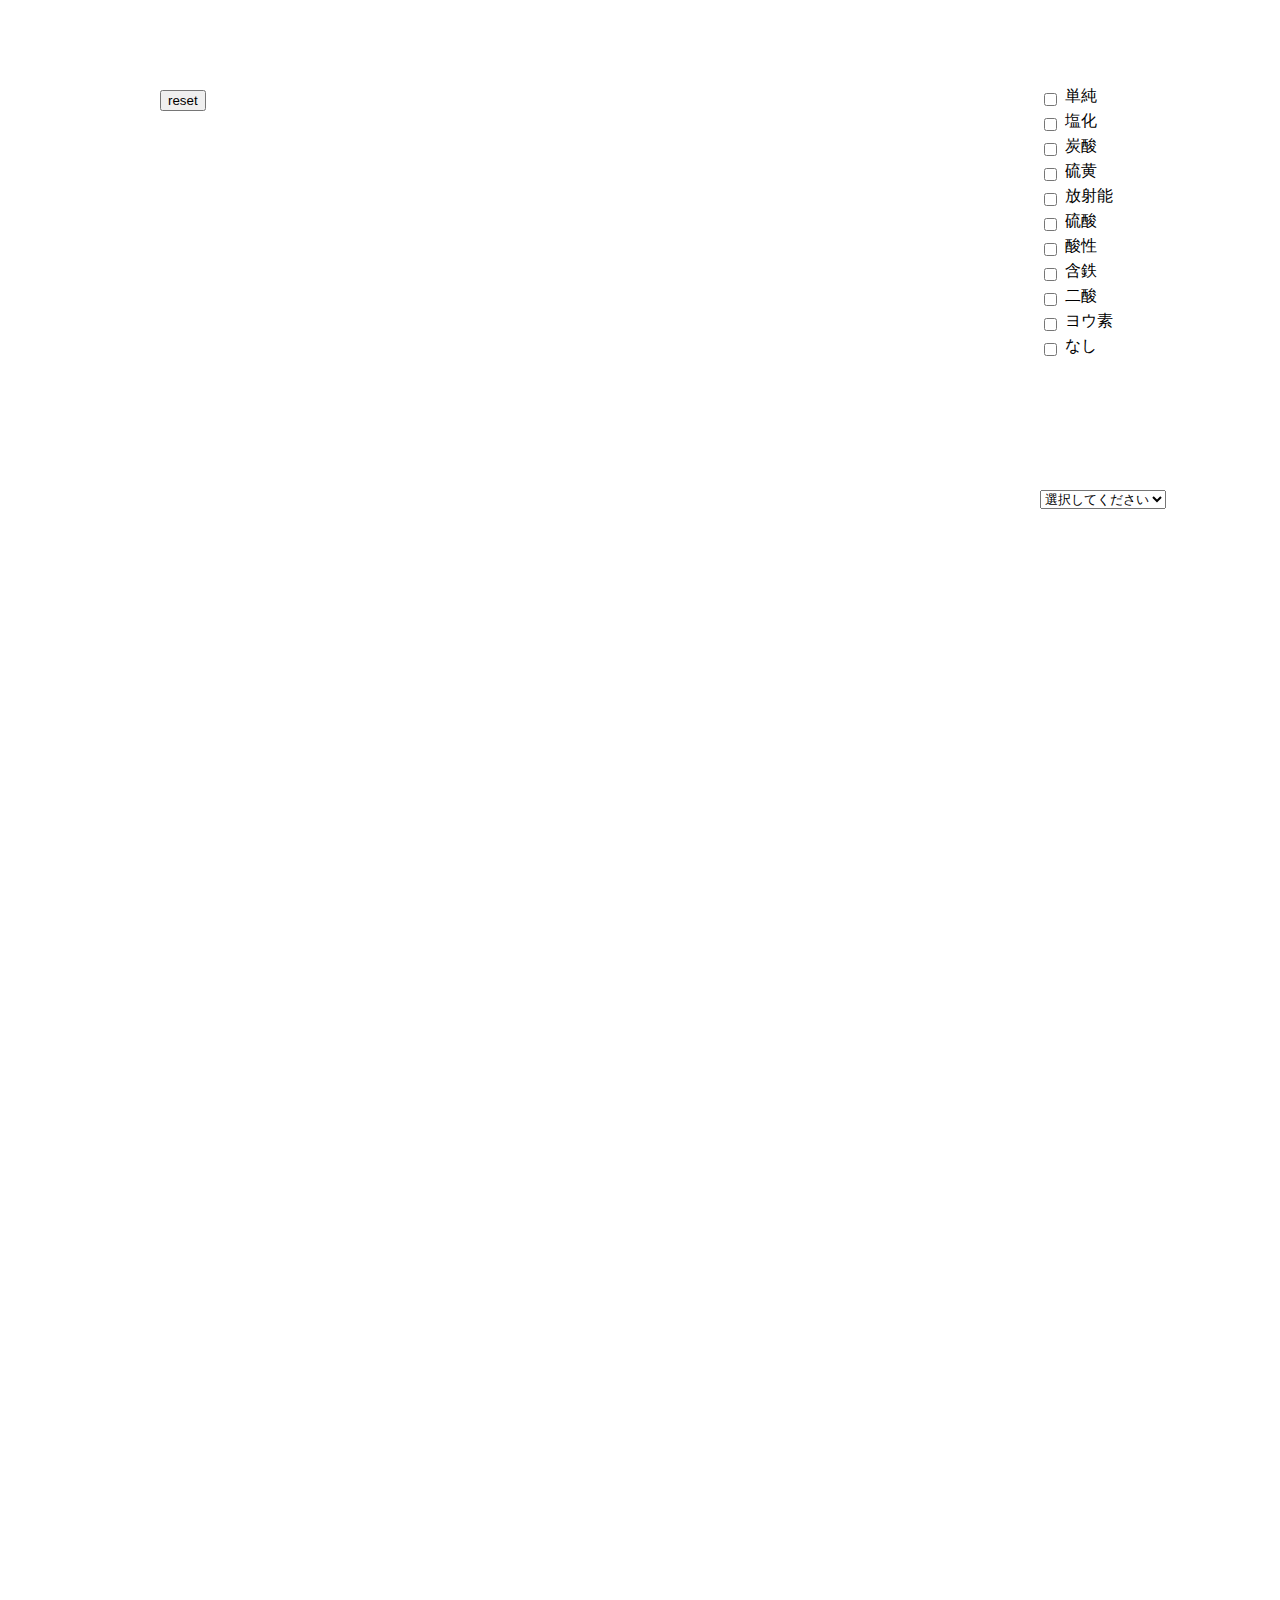
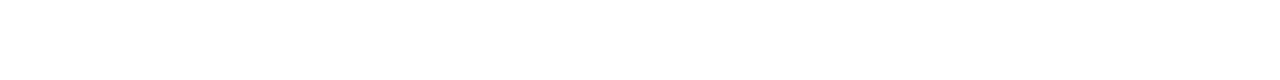
<file: map_exp2.html>
<!DOCTYPE html>
<meta charset="utf-8">
<style>

body {
  font-family: "Helvetica Neue", Helvetica, Arial, sans-serif;
  margin: 40px;
  position: relative;
  width: 1600px;
  height: 1600px;
}

.content_m {
    position: absolute;
	top: 0;
	left: 0;
    z-index: 0;
}

.content_d {
    position: absolute;
	top: 800px;
	left: 0;
}

.content_r {
    position: absolute;
	top: 500px;
	left: 900px;
}

form {
  position: absolute;
  right: 10px;
  top: 10px;
}

/* path {
  stroke: black;
  fill-rule: nonzero;
} */

.detail text {
  font: 6px sans-serif;
}

.detail path,
.detail line {
  fill: none;
  stroke: #000;
  shape-rendering: crispEdges;
}

.detail path {
  display: none;
}

.background {
  fill: none;
  pointer-events: all;
}



			
</style>
<body>
<!-- <form>
  <label><input type="radio" name="mode" value="size"> Size</label>
  <label><input type="radio" name="mode" value="count" checked> Count</label>
</form> -->
<script src="http://colorbrewer2.org/export/colorbrewer.js"></script>
<script src="https://d3js.org/d3.v3.min.js"></script>
<script src="./topojson.js"></script>

<script src="http://labratrevenge.com/d3-tip/javascripts/d3.tip.v0.6.3.js"></script>
<!-- <div id = "map" style = "float : left; min-width:320px;width :50%;height : 30px">  -->
    <div id="subtitle"></div>
    <input type="button" value="reset" id="btn1" style="position: absolute; left: 120px; top: 50px; z-index: 1;"/>
<!-- </div> -->

<div>
<input type="checkbox" class="checkpin" id="単純" style="position: absolute; left: 1000px; top: 50px" autocomplete="off"/>
<p style="position: absolute; left: 1025px; top: 30px; width: 50px">単純 </p>
<input type="checkbox" class="checkpin" id="塩化" style="position: absolute; left: 1000px; top: 75px" autocomplete="off"/>
<p style="position: absolute; left: 1025px; top: 55px; width: 50px">塩化 </p>
<input type="checkbox" class="checkpin" id="炭酸" style="position: absolute; left: 1000px; top: 100px" autocomplete="off"/>
<p style="position: absolute; left: 1025px; top: 80px; width: 50px">炭酸 </p>
<input type="checkbox" class="checkpin" id="硫黄" style="position: absolute; left: 1000px; top: 125px" autocomplete="off"/>
<p style="position: absolute; left: 1025px; top: 105px; width: 50px">硫黄 </p>
<input type="checkbox" class="checkpin" id="放射能" style="position: absolute; left: 1000px; top: 150px" autocomplete="off"/>
<p style="position: absolute; left: 1025px; top: 130px; width: 50px">放射能 </p>
<input type="checkbox" class="checkpin" id="硫酸" style="position: absolute; left: 1000px; top: 175px" autocomplete="off"/>
<p style="position: absolute; left: 1025px; top: 155px; width: 50px">硫酸 </p>
<input type="checkbox" class="checkpin" id="酸性" style="position: absolute; left: 1000px; top: 200px" autocomplete="off"/>
<p style="position: absolute; left: 1025px; top: 180px; width: 50px">酸性 </p>
<input type="checkbox" class="checkpin" id="含鉄" style="position: absolute; left: 1000px; top: 225px" autocomplete="off"/>
<p style="position: absolute; left: 1025px; top: 205px; width: 50px">含鉄 </p>
<input type="checkbox" class="checkpin" id="二酸" style="position: absolute; left: 1000px; top: 250px" autocomplete="off"/>
<p style="position: absolute; left: 1025px; top: 230px; width: 50px">二酸 </p>
<input type="checkbox" class="checkpin" id="ヨウ素" style="position: absolute; left: 1000px; top: 275px" autocomplete="off"/>
<p style="position: absolute; left: 1025px; top: 255px; width: 50px">ヨウ素 </p>
<input type="checkbox" class="checkpin" id="なし" style="position: absolute; left: 1000px; top: 300px" autocomplete="off"/>
<p style="position: absolute; left: 1025px; top: 280px; width: 50px">なし </p>
</div>

<div class="select">
    <select name="prefecture" style="position: absolute; left: 1000px; top: 450px" autocomplete="off">
		<option value="">選択してください</option>
		<option value="Na+">Na&#x207a</option>
		<option value="Ca2+">Ca&sup2&#x207a</option>
		<option value="Cl−">Cl&#x207b</option>
		<option value="CO32−">CO&#x2083&sup2&#x207b</option>
	</select>
</div>

<script>

var onsen_list = [];
d3.csv("merged_onsen_info.csv", function(data){
    data.forEach(function(d){
        d["kounou"] = kounou(d)
        onsen_list.push(d);
    })
    console.log(onsen_list);

    function kounou(d){
        kounou_list = [];
        if (d.tanjun=="True") kounou_list.push("単純");
        if (d.enka=="True") kounou_list.push("塩化");
        if (d.tansan=="True") kounou_list.push("炭酸");
        if (d.iou=="True") kounou_list.push("硫黄");
        if (d.housya=="True") kounou_list.push("放射能");
        if (d.ryusan=="True") kounou_list.push("硫酸");
        if (d.sansei=="True") kounou_list.push("酸性");
        if (d.gantetsu=="True") kounou_list.push("含鉄");
        if (d.nisan=="True") kounou_list.push("二酸");
        if (d.youso=="True") kounou_list.push("ヨウ素");
        if (kounou_list.length == 0) kounou_list.push("なし");
        return kounou_list;
    }
    

    function dashboard(id, fData){
        var width_m = 800;
        var height_m = 800;
        var color_m = d3.scale.category20();
        var projection_m = d3.geo.mercator()
                            .center([137, 36])
                            .translate([width_m/2, height_m/2])
                            .scale(1500);

        var path_m = d3.geo.path().projection(projection_m);
        
        var svg_m = d3.select("body").append("svg")
                    .attr("class", "content_m")
                    .attr("min-x", 0)
                    .attr("min-y", 0)
                    .attr("width", width_m)
                    .attr("height", height_m);
        
        var margin = { top: 35, right: 20, bottom: 0, left: 40 };
        var width_d = 800 - margin.left - margin.right;
        var height_d = 500 - margin.top - margin.bottom;

        var svg_d = d3.select("body").append("svg")
                    .attr("class", "content_d")
                    .attr("min-x", 0)
                    .attr("min-y", 800)
                    .attr("width", 800)
                    .attr("height", 500)
                    .append("g")
                    .attr("transform", "translate(" + margin.left + "," + margin.top + ")");

        

        var svg_r = d3.select("body").append("svg")
            .attr("class", "content_r")
            .attr("min-x", 800)
            .attr("min-y", 0)
            .attr("width", 400)
            .attr("height", 400)
            .append("g")
            .attr("transform", "translate(" + margin.left + "," + margin.top + ")");
                    
        d3.json("./jp_city.l.topojson", function(v){

            var zoom = d3.behavior.zoom()
            .translate(projection_m.translate())
            .scale(projection_m.scale())
            .scaleExtent([height_m, 8 * height_m])
            .on("zoom", zoomed);


            var target = d3.selectAll("#btn1")
                .on("click", reset);

            var group_m = svg_m
                .append("g")
                .call(zoom);

            var japan = topojson.feature(v, v.objects.city);


            group_m.selectAll("path").data(japan.features)
                .enter()
                .append("path")
                .attr("d", path_m)
                .attr("class", "area")
                .attr("stroke", "white")
                .attr("fill","#9ACD32");

            // group_m.append("path")
            //      .datum(topojson.mesh(data, data.objects.city, function(a, b) { return a !== b; }))
            //      .attr("d", path_m)
            //      .attr("class", "area")
            //      .attr("stroke", "black")
            //      .attr("fill","#9ACD32");

            group_m.append("rect")
                .attr("class", "background")
                .attr("stroke", "black")
                .attr("width", width_m)
                .attr("height", height_m);

            var tip_m = d3.tip()
                    .attr('class', 'd3-tip')
                    .offset([-3, 0])
                    // .style("position", "absolute")
                    .style("left", '300px')
                    .style("top", "40px")
                    .html(function(d) {
                    return ("<a href="+d.link+" target='_blank'>"+d.name +"</a><br>成分: "+d.kounou);
                })
                    .style("width", "200px")
                    .style("height", "50px");
            
            svg_m.call(tip_m);

            
            
            var pin = svg_m.selectAll(".pin")
                        .data(onsen_list)
                        .enter().append("circle", ".pin")
                        // .attr("class", function(d) {return d.name})
                        .attr("id", function(d) {return [d.kounou, d.name]})
                        .attr("r", 5)
                        .attr("stroke", "black")
                        .attr("fill", function(d){ return color_m(d.kounou[0])})
                        .attr("visibility", "visible")
                        .attr("transform", function(d) {
                        return "translate(" + projection_m([
                            d.longitude,
                            d.latitude
                        ]) + ")";
                        })
                        .on('mouseover', mouseover)
                        .on('click', click);	

            console.log(pin);

            var checkboxes = d3.selectAll(".checkpin")
            checkboxes.on("click", checking);
    
            function checking(event) {
                    pin.attr("visibility", "visible");
                    
                    checkboxes[0].forEach(function (value) {
                        if(value.checked == true) {
                        pin.each(function (d) {
                            if (this.id.includes(value.id) != 1) {
                                d3.select(this).attr("visibility", "hidden");
                            }
                        })
                }
                })

                   
            }

            function mouseover(d){
                svg_d.selectAll(".detail")
                    .remove();
                svg_d.append("text")
                    .attr("class", "detail")
                    .attr("text-anchor", "end")
                    .attr("transform", "translate(700, 280)")
                    .style("font-size", "12px")
                    .text("温泉名：" + d.name);
                svg_d.append("text")
                    .attr("class", "detail")
                    .attr("text-anchor", "end")
                    .attr("transform", "translate(700, 310)")
                    .style("font-size", "12px")
                    .text("効能：" + d.kounou);
                    console.log(this);
                    console.log(d.kounou);
                svg_d.append("text")
                    .attr("class", "detail")
                    .attr("text-anchor", "end")
                    .attr("transform", "translate(700, 340)")
                    .style("font-size", "12px")
                    .text("【周辺の泉質詳細】");
                svg_d.append("text")
                    .attr("class", "detail")
                    .attr("text-anchor", "end")
                    .attr("transform", "translate(700, 370)")
                    .style("font-size", "12px")
                    .text("pH：" + d.pH);
                svg_d.append("text")
                    .attr("class", "detail")
                    .attr("text-anchor", "end")
                    .attr("transform", "translate(700, 400)")
                    .style("font-size", "12px")
                    .text("Rn(マッヘ)：" + d["Rn(マッヘ)"]);
                svg_d.append("text")
                    .attr("class", "detail")
                    .attr("text-anchor", "end")
                    .attr("transform", "translate(700, 430)")
                    .style("font-size", "12px")
                    .text("KMn04消費：" + d["KMn04消費"]);
                svg_d.append("text")
                    .attr("class", "detail")
                    .attr("text-anchor", "end")
                    .attr("transform", "translate(700, 460)")
                    .style("font-size", "12px")
                    .text("調査日：" + d["調査日"]);
                var bar_dataset = [];
                const keys = Object.keys(d);
                for (let i = 0; i < keys.length; i++){
                    if (i >= 53 && i < 108){
                        bar_dataset.push({"name" :keys[i], "value" : d[keys[i]]});
                    }
                }


                var y_d = d3.scale.ordinal()
                                .domain(bar_dataset.map(function(dx){return dx["name"]}))
                                .rangeRoundBands([0, height_d], .1);

                var x_d = d3.scale.sqrt()
                                .domain([0.0, 2000.0])
                                .range([0, width_d]);

                var xAxis = d3.svg.axis()
                                .scale(x_d)
                                .orient("top");

                var yAxis = d3.svg.axis()
                                .scale(y_d)
                                .orient("left");

                svg_d.append("g")
                    .attr("class", "detail")
                    .attr("transform", "translate(0,0)")
                    .call(xAxis);
                
                svg_d.append("g")
                    .attr("class", "detail")
                    .call(yAxis);

                var bar = svg_d.selectAll("rect")
                                .data(bar_dataset)
                                .enter()
                                .append("rect");

                console.log(bar_dataset);
                svg_d.append("g")
                    .selectAll("rect")
                    .data(bar_dataset)
                    .enter()
                    .append("rect")
                    .attr("class", "detail")
                    .attr("x", 0)
                    .attr("y", function(dx) {return y_d(dx.name);})
                    .attr("width", function(dx) {return x_d(dx.value);})
                    .attr("height", y_d.rangeBand())
                    .attr("fill", "orange");

                svg_d.append("g")
                    .selectAll("text")
                    .data(bar_dataset)
                    .enter()
                    .append("text") // テキスト要素追加
                    .attr("class", "detail")
                    .attr("text-anchor", "middle")
                    .attr("x", function(dx) {return x_d(dx.value);})
                    .attr("y", function(dx) { return y_d(dx["name"]); })
                    .text(function(dx){ return dx["value"];}) // 配列[1]の文字をラベルにセット
                    .attr("dy", y_d.rangeBand())
                    .attr("dx", "18px") // x軸座標を調整
                    .attr("fill", "black") // テキストカラー
                    .attr("font-size", "8px") // フォントサイズ
                    .attr('text-anchor', "middle");

                console.log(svg_d)
            }

            function click(d){
                svg_d.selectAll(".detail")
                    .remove();
            }

            function zoomed() {
                projection_m.translate(d3.event.translate).scale(d3.event.scale);
                console.log(d3.event.translate);
                group_m.selectAll("path")
                    .attr("d", path_m)
                    .attr("class", "area")
                    .attr("stroke", "white")
                    .attr("fill","#9ACD32");
                pin.attr("transform", function(d) {
                        return "translate(" + projection_m([
                            d.longitude,
                            d.latitude
                        ]) + ")";
                    })
            }

            function reset(event, d){
                projection_m.translate([width_m/2, height_m/2]).scale(1500);
                group_m.selectAll("path")
                    .attr("d", path_m)
                    .attr("class", "area")
                    .attr("stroke", "white")
                    .attr("fill","#9ACD32");
                pin.attr("transform", function(d) {
                        return "translate(" + projection_m([
                            d.longitude,
                            d.latitude
                        ]) + ")";
                    })
            }

            var selecting = d3.selectAll("select")
                .on("change", ranking);

            function ranking(event) {

                d3.selectAll(".rankbar").remove();

                var ingr = selecting.node().value;
                console.log(ingr);
                if (ingr == "") {
                    d3.selectAll(".rankbar").remove();
                    pin.attr("visibility", "visible");
                }
                else {
                onsen_list.sort((a, b) => b[ingr] - a[ingr]);
                pin.attr("visibility", "hidden");
                console.log(onsen_list[0].name);
                var rank_dataset = [];
                rank_dataset.push({"name" :onsen_list[1].name, "value" : onsen_list[1][ingr]});
                rank_dataset.push({"name" :onsen_list[0].name, "value" : onsen_list[0][ingr]});
                rank_dataset.push({"name" :onsen_list[2].name, "value" : onsen_list[2][ingr]});
                
                console.log(rank_dataset);

                var rankwidth = 400; // グラフの幅
                var rankheight = 300; // グラフの高さ
                var rankpadding = 30; // スケール表示用マージン

                var xScale = d3.scale.ordinal()
                    .rangeRoundBands([rankpadding, rankwidth-rankpadding], 0.1)
                    .domain(rank_dataset.map(function(d) { return d.name; }));
                                
                var yScale = d3.scale.linear()
                    .domain([0, onsen_list[0][ingr]])
                    .range([rankheight - rankpadding, rankpadding]);
                // 4. 軸の表示
                var xaxis = svg_r.append("g")
                    .attr("class", "rankbar")
                    .attr("transform", "translate(" + 0 + "," + (rankheight - rankpadding) + ")")
                    .call(d3.svg.axis().orient("bottom").scale(xScale));

                xaxis.select(".domain").style({ 'stroke': 'black', 'fill': 'none', 'stroke-width': '1px'});
                
                var yaxis = svg_r.append("g")
                    .attr("class", "rankbar") 
                    .attr("transform", "translate(" + rankpadding + "," + 0 + ")")
                    .call(d3.svg.axis().orient("left").scale(yScale));

                yaxis.select(".domain").style({ 'stroke': 'black', 'fill': 'none', 'stroke-width': '1px'});

                svg_r.append("g")
                    .attr("class", "rankbar")
                    .selectAll("rect")
                    .data(rank_dataset)
                    .enter()
                    .append("rect")
                    .attr("class", "rankbar")
                    .attr("x", function(d) { return xScale(d.name); })
                    .attr("y", function(d) { return yScale(d.value); })
                    .attr("width", 50)
                    .attr("height", function(d) { return rankheight - rankpadding - yScale(d.value); })
                    .attr("transform", "translate(25, 0)")
                    .attr("fill", "orange");


                pin.each(function (d) {
                                // console.log(this);
                                if (this.id.includes(onsen_list[0].name)) {
                                    d3.select(this).attr("visibility", "visible");
                                }
                                else if (this.id.includes(onsen_list[1].name)) {
                                    d3.select(this).attr("visibility", "visible");
                                }
                                else if (this.id.includes(onsen_list[2].name)) {
                                    d3.select(this).attr("visibility", "visible");
                                }
                            })
                
            }}

                    
        })
    }



    dashboard("#dashboard", onsen_list);
})

</script>
</body></html>
</file>
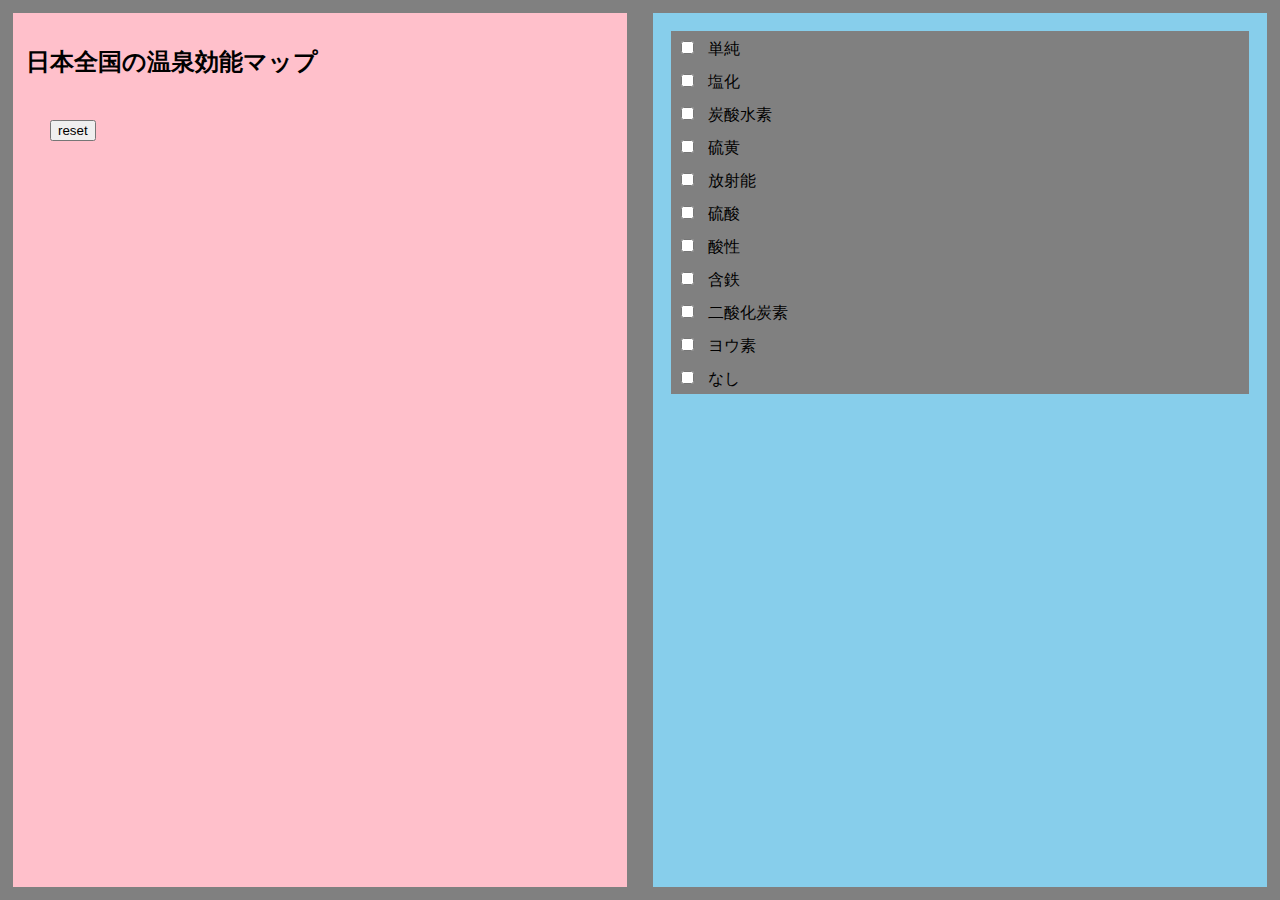
<file: position.html>
<!DOCTYPE html>
<meta charset="utf-8">
<style>
    html{
        height: 100%;
        width: 100%;
        margin: 0px;
    }
    body{
        height: 100%;
        width: 100%;
        margin: 0px;
        min-width: 900px;
        min-height: 600px;
    }
    #container {
        display: flex;
        flex-direction: row;
        width: 100%;
        height: 100%;
        background-color: gray;
    }
    #map_area{
        background-color: pink;
        flex: 1;
        /* position: absolute; */
    }
    #item_view{
        flex: 1;
    }

    /* #right_flex{
        display: flex;
        flex-grow: 1;
        width: 100%;
        height: 100%;
        background-color: darkgoldenrod;
    } */

    .right_item{
        display: flex;
        flex-grow: 1;
    }

    .right_rank{
        flex-grow: 1;
    }

    .right_margin{
        margin: 1%;
        height: 98%;
        width: 98%;
        background-color: gray;
    }

    .flex-item {
        background-color: skyblue;
        margin: 1%;
        padding: 1%;
    }
    .content_m {
        width: 100%;
        height: 90%;
    }

    #btn1 {
        position: absolute;
        top: 120px;
        left: 50px;
    }

    .checkpin {
        margin: 10px;
    }

    .tooltip { /* 補足説明するテキストのスタイル */
        position: relative;
        cursor: pointer;
    }
    
    .balloon_right { /* ツールチップのスタイル */
        width: 150px; /* 横幅 */
        position: absolute;
        top: 50%;
        left: 80%; /* X軸の位置 */
        transform: translateY(-50%);
        margin-left: 16px; /* テキストとの距離 */
        padding: 8px;
        border-radius: 10px; /* 角の丸み */
        background-color: #666;
        font-size: 0.7em;
        color: #fff;
        text-align: center;
        visibility: hidden; /* ツールチップを非表示に */
        opacity: 0; /*不透明度を0％に */
        z-index: 1;
        transition: 0.5s all; /* マウスオーバー時のアニメーション速度 */
    }
    
    .balloon_right::before { /* 吹き出しの「しっぽ」のスタイル */
        content: "";
        width: 0;
        height: 0;
        border: 10px solid transparent;
        border-right: 12px solid #666; /* 最後の値は「ツールチップの背景色」と合わせる */
        position: absolute;
        top: 50%;
        right: 99%;
        transform: translateY(-50%);
    }
    
    .tooltip:hover .balloon_right { /* マウスオーバー時のスタイル */
        left: 100%; /* X軸の位置 */
        visibility: visible; /* ツールチップを表示 */
        opacity: 1; /* 不透明度を100％に */
    }


</style>

<body>
    <script src="http://colorbrewer2.org/export/colorbrewer.js"></script>
    <script src="https://d3js.org/d3.v3.min.js"></script>
    <script src="./topojson.js"></script>
    <script src="http://labratrevenge.com/d3-tip/javascripts/d3.tip.v0.6.3.js"></script>

    <div id='container'>
        <div class="flex-item" id='map_area'>
            <h2>日本全国の温泉効能マップ</h2>
            <svg class="content_m"></svg>
            <input type="button" value="reset" id="btn1">  
        </div>
        <div class="flex-item" id='item_view'>
            <div id="right_flex"> 
                <div class="right_upper">
                    <div class="right_item" id="filter_area">
                        <div class="right_margin">
                            <div>
                                <input type="checkbox" class="checkpin" id="単純" autocomplete="off"/>
                                <label for="単純"><span class="tooltip">単純<span class="balloon_right">効能：一般適応症(神経痛、筋肉痛、関節痛、五十肩、運動麻痺、関節のこわばり、うちみ、くじき、慢性消化器病、痔疾、冷え性、病後回復期、健康増進)</span></span></label>
                            </div>
                            <div>
                                <input type="checkbox" class="checkpin" id="塩化" autocomplete="off"/>
                                <label for="塩化"><span class="tooltip">塩化<span class="balloon_right">効能：一般適応症、切り傷、火傷、慢性皮膚病、虚弱児童、慢性婦人病</span></span></label>
                            </div>
                            <div>
                                <input type="checkbox" class="checkpin" id="炭酸" autocomplete="off"/>
                                <label for="炭酸"><span class="tooltip">炭酸水素<span class="balloon_right">効能：一般適応症、切り傷、火傷、慢性皮膚病、美肌効果</span></span></label>
                            </div>
                            <div>
                                <input type="checkbox" class="checkpin" id="硫黄" autocomplete="off"/>
                                <label for="硫黄"><span class="tooltip">硫黄<span class="balloon_right">効能：一般適応症、慢性皮膚病、慢性婦人病、切り傷、糖尿病（硫化水素型）、高血圧症、動脈硬化症、美肌効果</span></span></label>
                            </div>
                            <div>
                                <input type="checkbox" class="checkpin" id="放射能" autocomplete="off"/>
                                <label for="放射能"><span class="tooltip">放射能<span class="balloon_right">効能：一般適応症、痛風、動脈硬化症、高血圧症、慢性胆のう炎、胆石症、慢性皮膚病、慢性婦人病</span></span></label>
                            </div>
                            <div>
                                <input type="checkbox" class="checkpin" id="硫酸" autocomplete="off"/>
                                <label for="硫酸"><span class="tooltip">硫酸<span class="balloon_right">効能：一般適応症、動脈硬化症、切り傷、火傷、慢性皮膚病、美肌効果</span></span></label>
                            </div>
                            <div>
                                <input type="checkbox" class="checkpin" id="酸性" autocomplete="off"/>
                                <label for="酸性"><span class="tooltip">酸性<span class="balloon_right">効能：一般適応症、水虫、アトピー性皮膚炎、尋常性汗乾癬、関節炎、胃腸病</span></span></label>
                            </div>
                            <div>
                                <input type="checkbox" class="checkpin" id="含鉄" autocomplete="off"/>
                                <label for="含鉄"><span class="tooltip">含鉄<span class="balloon_right">効能：一般適応症、リウマチ、創傷、婦人病、鉄欠乏性貧血症（飲用）</span></span></label>
                            </div>
                            <div>
                                <input type="checkbox" class="checkpin" id="二酸" autocomplete="off"/>
                                <label for="二酸"><span class="tooltip">二酸化炭素<span class="balloon_right">効能：一般適応症、高血圧症、動脈硬化症、切り傷、火傷、胃腸病、婦人病</span></span></label>
                            </div>
                            <div>
                                <input type="checkbox" class="checkpin" id="ヨウ素" autocomplete="off"/>
                                <label for="ヨウ素"><span class="tooltip">ヨウ素<span class="balloon_right">効能：一般適応症、高コレステロール血症（飲用）</span></span></label>
                            </div>
                            <div>
                                <input type="checkbox" class="checkpin" id="なし" autocomplete="off"/>
                                <label for="なし">なし </label>
                            </div>
                        </div>
                    </div>   
                    <div class="right_item rank" id="rank_area">
                        <div class="right_margin"></div>
                    </div>
                </div>
                
                <div class="right_item" id='info_area'>
                    <div class="right_margin"></div>
                </div>
            </div>
        </section>  
    </div>

    

    <script>
        var onsen_list = [];
        d3.csv("merged_onsen_info.csv", function(data){
            data.forEach(function(d){
                d["kounou"] = kounou(d)
                onsen_list.push(d);
            })

            function kounou(d){
                kounou_list = [];
                if (d.tanjun=="True") kounou_list.push("単純");
                if (d.enka=="True") kounou_list.push("塩化");
                if (d.tansan=="True") kounou_list.push("炭酸");
                if (d.iou=="True") kounou_list.push("硫黄");
                if (d.housya=="True") kounou_list.push("放射能");
                if (d.ryusan=="True") kounou_list.push("硫酸");
                if (d.sansei=="True") kounou_list.push("酸性");
                if (d.gantetsu=="True") kounou_list.push("含鉄");
                if (d.nisan=="True") kounou_list.push("二酸");
                if (d.youso=="True") kounou_list.push("ヨウ素");
                if (kounou_list.length == 0) kounou_list.push("なし");
                return kounou_list;
            }
        })

        var svg_m = d3.select(".content_m")

        svg_m.append("rect")
            .attr("class", "flame")
            .attr("stroke", "none")
            .attr("width", "100%")
            .attr("height", "100%")

        const svg_m_size = document.getElementsByClassName("flame")[0]
        let m_size = svg_m_size.getBBox();
        height_m = m_size.height;
        width_m = m_size.width;
        console.log(m_size);
        var color_m = d3.scale.category20();
        var projection_m = d3.geo.mercator()
                            .center([137, 36])
                            .translate([width_m/2, height_m/2])
                            .scale(1500);

        var path_m = d3.geo.path().projection(projection_m);
        
        

        

        d3.json("./jp_city.l.topojson", function(v){

            var zoom = d3.behavior.zoom()
                .translate(projection_m.translate())
                .scale(projection_m.scale())
                .scaleExtent([height_m, 9 * height_m])
                .on("zoom", zoomed);

            var target = d3.selectAll("#btn1")
                .on("click", reset);

            var group_m = svg_m
                .append("g")
                .call(zoom);

            var japan = topojson.feature(v, v.objects.city);


            group_m.selectAll("path").data(japan.features)
                .enter()
                .append("path")
                .attr("d", path_m)
                .attr("class", "area")
                .attr("stroke", "white")
                .attr("stroke-width", 0.3)
                .attr("fill","#9ACD32");

            var pin = svg_m.selectAll(".pin")
                    .data(onsen_list)
                    .enter().append("circle", ".pin")
                    .attr("id", function(d) {return [d.kounou, d.name]})
                    .attr("r", 3)
                    .attr("stroke", "gray")
                    .attr("fill", function(d){ return color_m(d.kounou[0])})
                    .attr("visibility", "visible")
                    .attr("transform", function(d) {
                    return "translate(" + projection_m([
                        d.longitude,
                        d.latitude
                    ]) + ")";
                    })
                    // .on('mouseover', mouseover)
                    // .on('click', click);	

            function zoomed() {
                projection_m.translate(d3.event.translate).scale(d3.event.scale);
                console.log(d3.event.translate);
                group_m.selectAll("path")
                    .attr("d", path_m)
                    .attr("class", "area")
                    .attr("stroke", "white")
                    .attr("fill","#9ACD32");
                pin.attr("transform", function(d) {
                        return "translate(" + projection_m([
                            d.longitude,
                            d.latitude
                        ]) + ")";
                    })
            }

        function reset(event, d){
            // let targets = document.querySelectorAll(`input[type='checkbox']`);
            // for (const i of targets) {
            //         i.checked = false;
            // }
            // document.ionrank.reset();
            // d3.selectAll(".rankbar").remove();
            // pin.attr("visibility", "visible");

            projection_m.translate([width_m/2, height_m/2]).scale(1500);
            group_m.selectAll("path")
                .attr("d", path_m)
                .attr("class", "area")
                .attr("stroke", "white")
                .attr("fill","#9ACD32");
            pin.attr("transform", function(d) {
                    return "translate(" + projection_m([
                        d.longitude,
                        d.latitude
                    ]) + ")";
                })
        }
        
        })
    console.log(onsen_list);


    

    </script>
</body>
</html>
</file>
<file: styles.css>
body {
    font-family: Arial, sans-serif;
}

.title {
    font: 30px sans-serif;
    top: 0px;
    left: 50px;
    margin-bottom: 10px;
}

.ranking {
    font: 25px sans-serif;
    position: absolute;
    top: 30px;
    left: 1150px;
}

.form {
    display: flex;
    flex-direction: column;
}

.detail text {
    font: 10px sans-serif;
}

.detail line {
    fill: none;
    stroke: #000;
    shape-rendering: crispEdges;
}

.detail path {
    display: none;
}

.background {
    fill: none;
    pointer-events: all;
}

.container {
    width: 100%;
    max-width: 1200px;
    margin: 0 auto;
    text-align: center;
    display: flex;
}

.left {
    flex: 1; /* 左側を横幅いっぱいに拡張 */
}

/* 右側の要素 */
.right {
    flex: 1; /* 右側を横幅いっぱいに拡張 */
}

.up-right {
    display: flex;
    margin-bottom:30px;
}

.checkbox-item {
    text-align: left;
    margin-left: 30px;
    margin-right: 30px;
    font-size: 12px;
}

h1 {
    margin-bottom: 20px;
}

.checkbox-label {
    cursor: pointer;
    user-select: none;
}

.tooltip {
    display: inline-block;
    position: relative;
}

.balloon_right {
    display: none;
    position: absolute;
    left: 100%;
    top: 0;
    margin-left: 10px;
    width: 300px;
    background: rgba(0, 0, 0, 0.8);
    color: white;
    padding: 10px;
    border-radius: 5px;
    z-index: 1;
}

.tooltip:hover .balloon_right {
    display: block;
}
</file>
